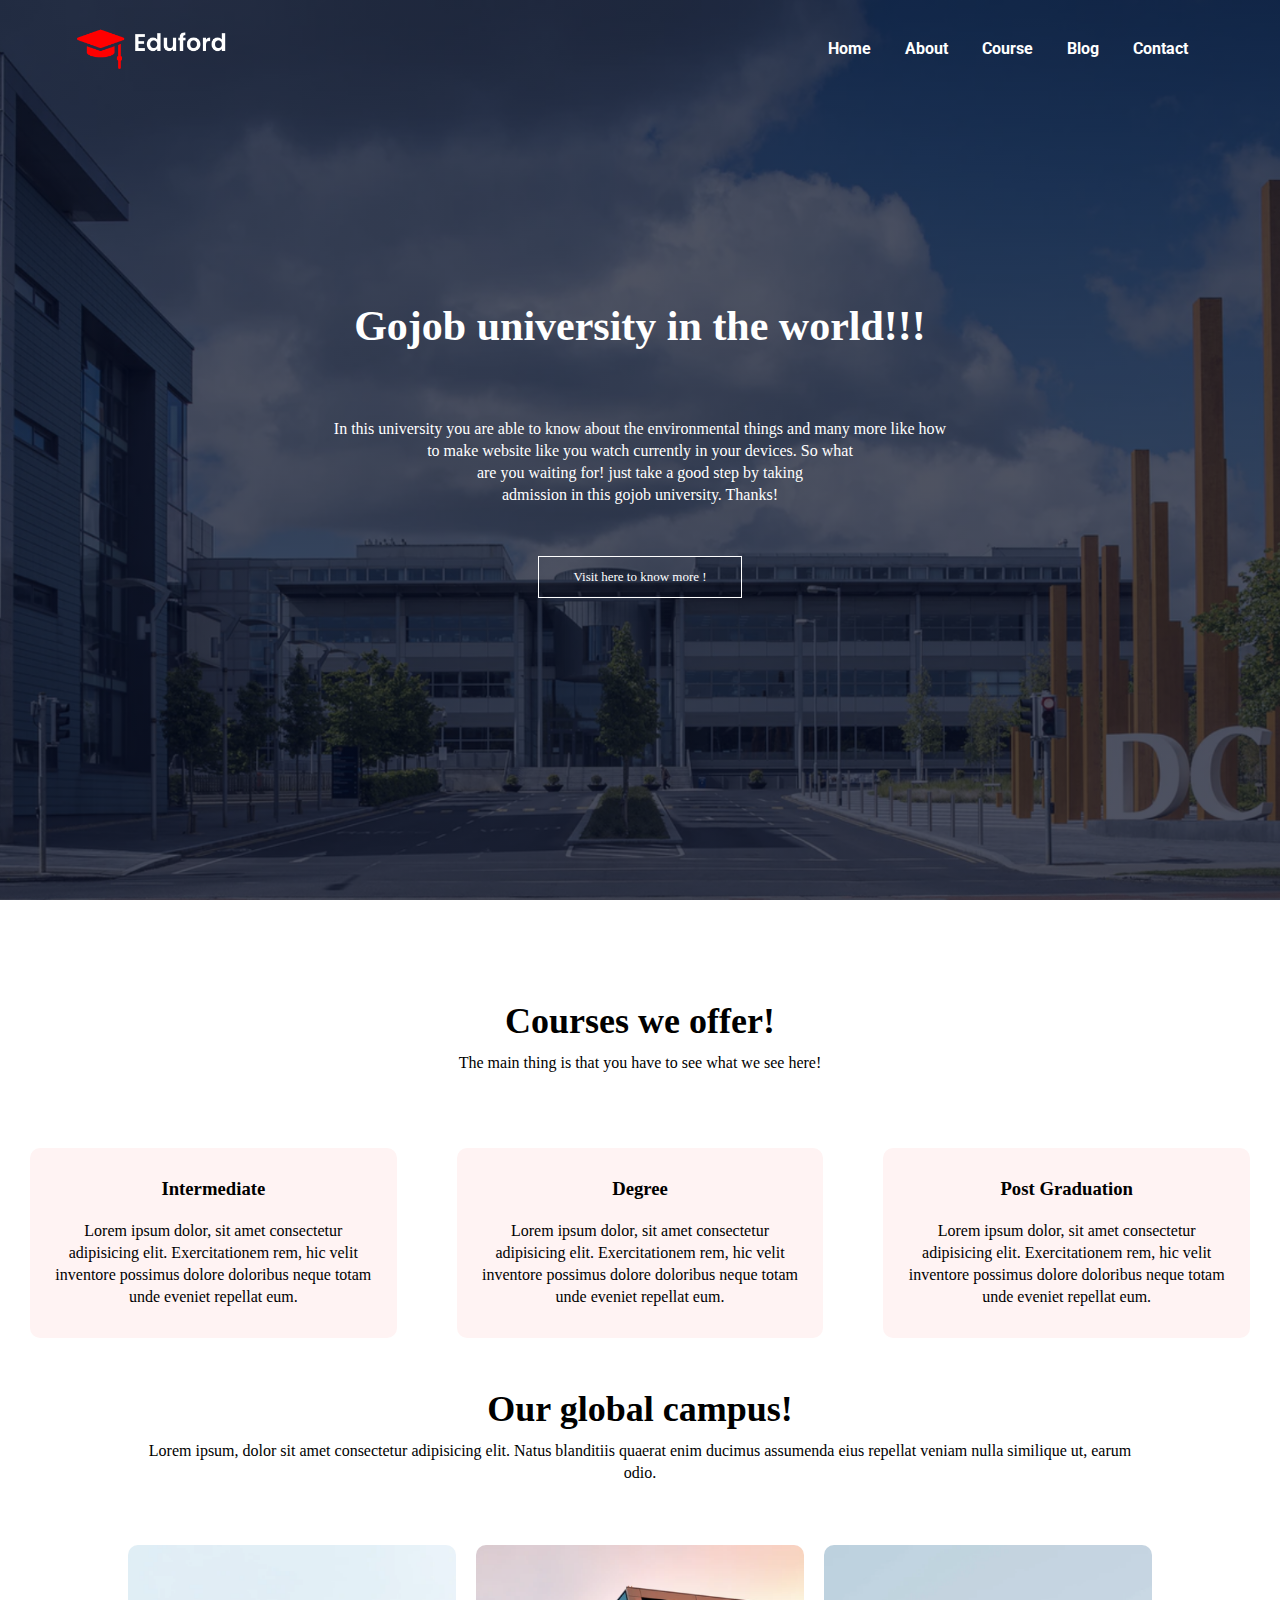
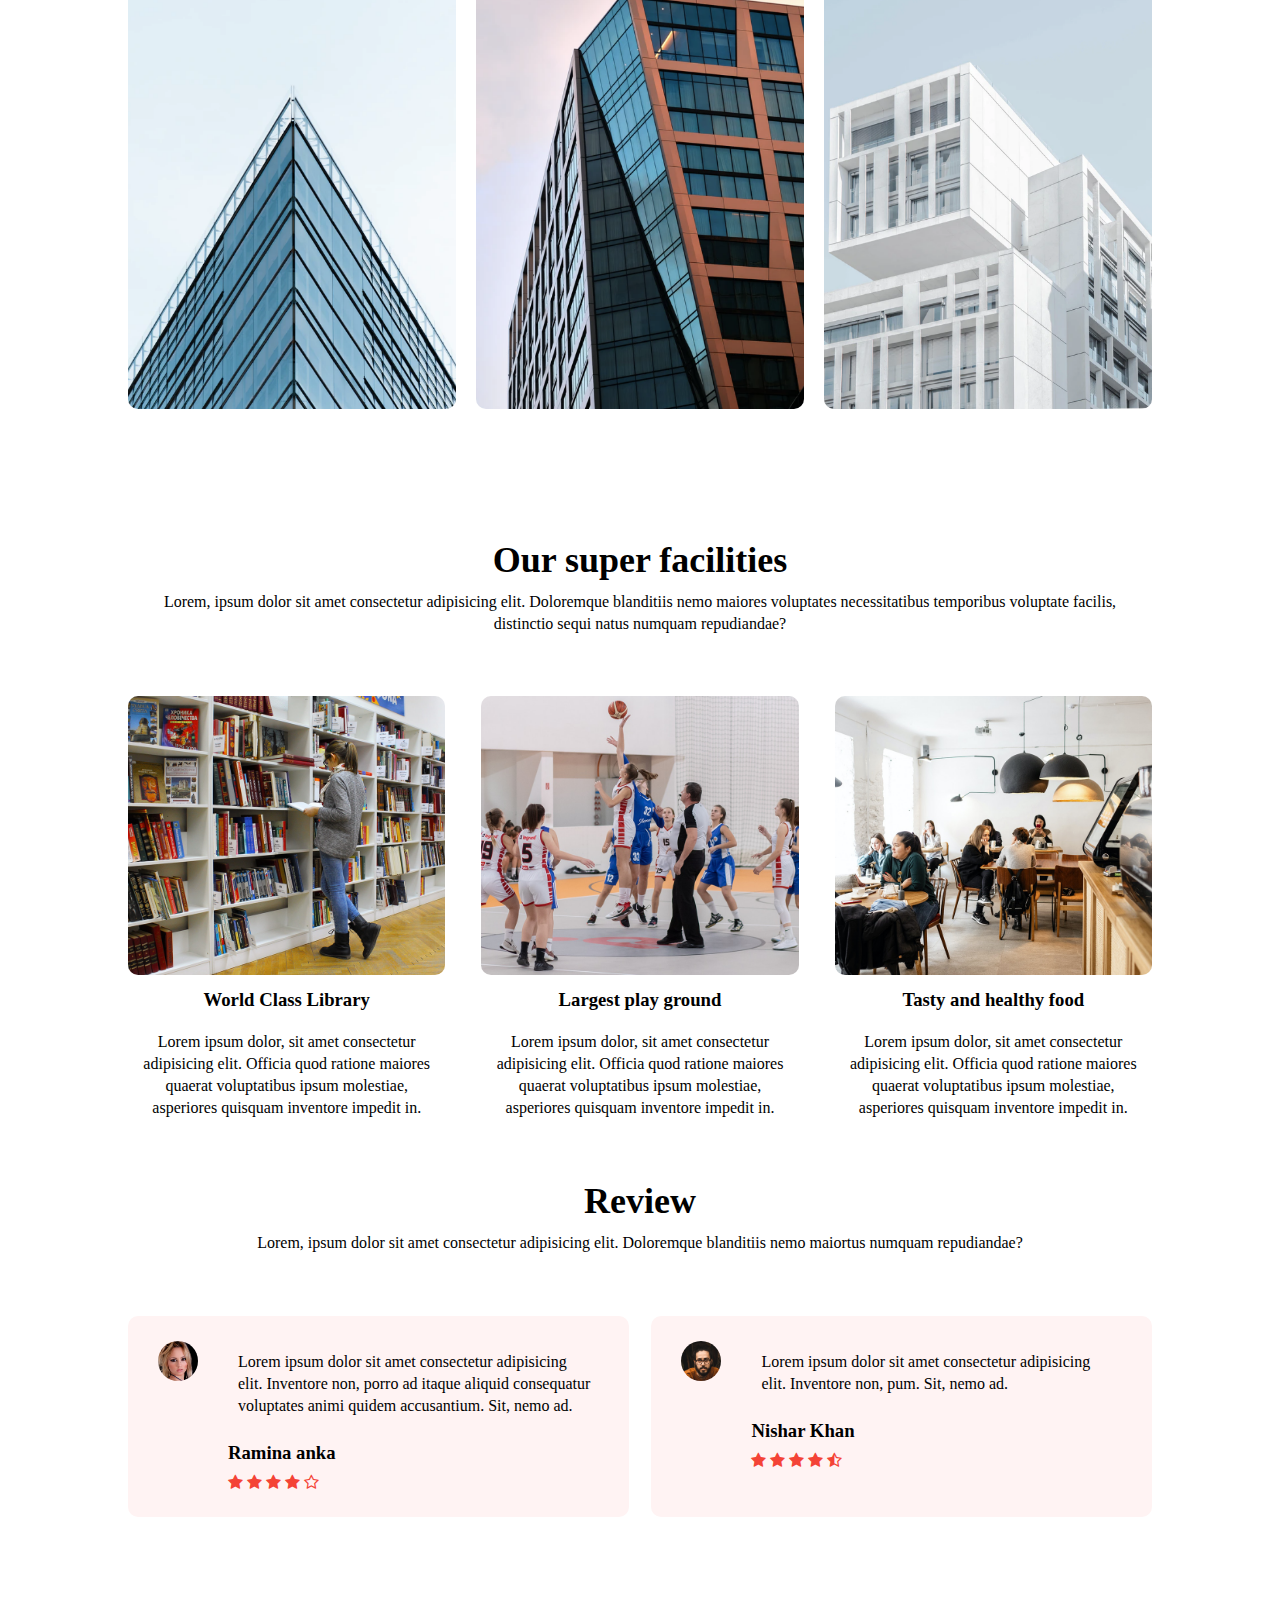
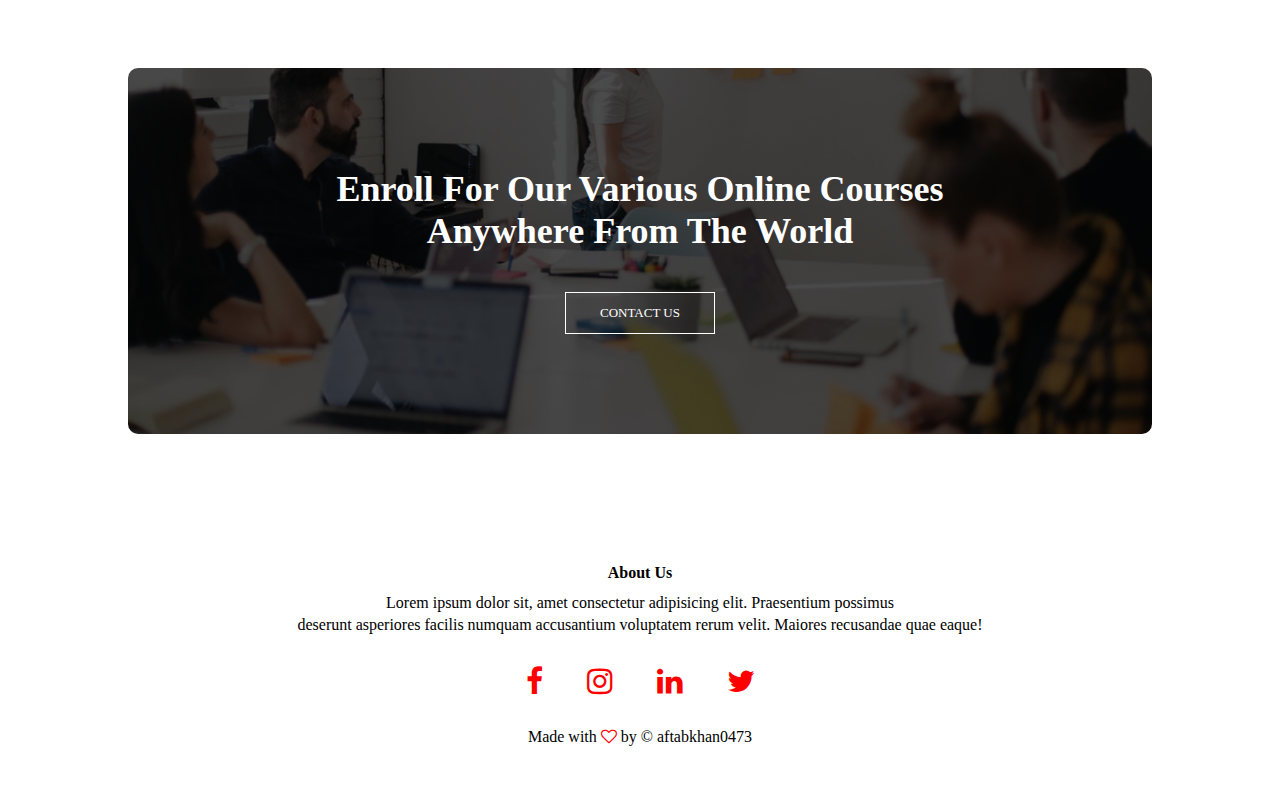
<file: index.html>
<!DOCTYPE html>
<html lang="en">
<head>
    <meta charset="UTF-8">
    <meta http-equiv="X-UA-Compatible" content="IE=edge">
    <meta name="viewport" content="width=device-width, initial-scale=1.0">
    <title>Aftab responsive website!</title>
    <link rel="stylesheet" href="style.css">
    <link rel="preconnect" href="https://fonts.googleapis.com">
    <link rel="preconnect" href="https://fonts.gstatic.com" crossorigin>
    <link href="https://fonts.googleapis.com/css2?family=Roboto:wght@300&display=swap" rel="stylesheet">
    <link rel="stylesheet" href="https://cdnjs.cloudflare.com/ajax/libs/font-awesome/4.7.0/css/font-awesome.min.css">
</head>

<body>
    <section class="header">
        <nav>
            <a href="index.html"><img src="images/logo.png" alt="error!"></a>
            <div class="nav-links" id="navLinks">
                <i class="fa fa-times" onclick="hidemenu()"></i>
                <ul>
                    <li><a href="index.html">Home</a></li>
                    <li><a href="about.html">About</a></li>
                    <li><a href="course.html">Course</a></li>
                    <li><a href="blog.html">Blog</a></li>
                    <li><a href="contact.html">Contact</a></li>
                </ul>
            </div>
            <i class="fa fa-bars" onclick="showmenu()"></i>
        </nav>
        <div class="text-box">
            <h1>Gojob university in the world!!! <br> <br></h1>
            <p>In this university you are able to know about the environmental things and many more like how <br> to
                make website like you watch currently in your devices. So what <br> are you waiting for! just take a
                good step by taking <br> admission in this gojob university. Thanks!</p>
            <a href="#" class="hero-btn">Visit here to know more !</a>
        </div>
    </section>
    <section class="course">
        <h1>Courses we offer!</h1>
        <p>The main thing is that you have to see what we see here!</p>
    </section>
    <div class="row">
        <div class="course-col">
            <h3>Intermediate</h3>
            <p>Lorem ipsum dolor, sit amet consectetur adipisicing elit. Exercitationem rem, hic velit inventore
                possimus dolore doloribus neque totam unde eveniet repellat eum.</p>
        </div>
        <div class="course-col">
            <h3>Degree</h3>
            <p>Lorem ipsum dolor, sit amet consectetur adipisicing elit. Exercitationem rem, hic velit inventore
                possimus dolore doloribus neque totam unde eveniet repellat eum.</p>
        </div>
        <div class="course-col">
            <h3>Post Graduation</h3>
            <p>Lorem ipsum dolor, sit amet consectetur adipisicing elit. Exercitationem rem, hic velit inventore
                possimus dolore doloribus neque totam unde eveniet repellat eum.</p>
        </div>
    </div>
    <section class="campus">
        <h1>Our global campus!</h1>
        <p>Lorem ipsum, dolor sit amet consectetur adipisicing elit. Natus blanditiis quaerat enim ducimus assumenda
            eius repellat veniam nulla similique ut, earum odio.</p>
        <div class="row">
            <div class="campus-col">
                <img src="images/london.png" alt="">
                <div class="layer">
                    <h1>LONDON</h1>
                </div>
            </div>
            <div class="campus-col">
                <img src="images/newyork.png" alt="">
                <div class="layer">
                    <h1>NEW YORK</h1>
                </div>
            </div>
            <div class="campus-col">
                <img src="images/washington.png" alt="">
                <div class="layer">
                    <h1>WASHINGTON</h1>
                </div>
            </div>
        </div>
    </section>
    <section class="facilities">
        <h1>Our super facilities</h1>
        <p>Lorem, ipsum dolor sit amet consectetur adipisicing elit. Doloremque blanditiis nemo maiores voluptates
            necessitatibus temporibus voluptate facilis, distinctio sequi natus numquam repudiandae?</p>
        <div class="row">
            <div class="facilities-col">
                <img src="images/library.png" alt="">
                <h3>World Class Library</h3>
                <p>Lorem ipsum dolor, sit amet consectetur adipisicing elit. Officia quod ratione maiores quaerat
                    voluptatibus ipsum molestiae, asperiores quisquam inventore impedit in.</p>
            </div>
            <div class="facilities-col">
                <img src="images/basketball.png" alt="">
                <h3>Largest play ground</h3>
                <p>Lorem ipsum dolor, sit amet consectetur adipisicing elit. Officia quod ratione maiores quaerat
                    voluptatibus ipsum molestiae, asperiores quisquam inventore impedit in.</p>
            </div>
            <div class="facilities-col">
                <img src="images/cafeteria.png" alt="">
                <h3>Tasty and healthy food</h3>
                <p>Lorem ipsum dolor, sit amet consectetur adipisicing elit. Officia quod ratione maiores quaerat
                    voluptatibus ipsum molestiae, asperiores quisquam inventore impedit in.</p>
            </div>
        </div>
    </section>
    <section class="testinomials">
        <h1>Review</h1>
        <p>Lorem, ipsum dolor sit amet consectetur adipisicing elit. Doloremque blanditiis nemo maiortus numquam
            repudiandae?</p>
        <div class="row">
            <div class="testinomial-col">
                <img src="images/user1.jpg" alt="">
                <div>
                    <p>Lorem ipsum dolor sit amet consectetur adipisicing elit. Inventore non, porro ad itaque aliquid
                        consequatur voluptates animi quidem accusantium. Sit, nemo ad.</p>
                    <h3>Ramina anka</h3>
                    <i class="fa fa-star"></i>
                    <i class="fa fa-star"></i>
                    <i class="fa fa-star"></i>
                    <i class="fa fa-star"></i>
                    <i class="fa fa-star-o"></i>
                </div>
            </div>
            <div class="testinomial-col">
                <img src="images/user2.jpg" alt="">
                <div>
                    <p>Lorem ipsum dolor sit amet consectetur adipisicing elit. Inventore non, pum. Sit, nemo ad.</p>
                    <h3>Nishar Khan</h3>
                    <i class="fa fa-star"></i>
                    <i class="fa fa-star"></i>
                    <i class="fa fa-star"></i>
                    <i class="fa fa-star"></i>
                    <i class="fa fa-star-half-o"></i>
                </div>
            </div>
        </div>
    </section>
    <section class="cta">
        <h1>Enroll For Our Various Online Courses <br> Anywhere From The World</h1>
        <a href="#" class="hero-btn">CONTACT US</a>
    </section>
    <section class="footer">
        <h4>About Us</h4>
        <p>Lorem ipsum dolor sit, amet consectetur adipisicing elit. Praesentium possimus <br> deserunt asperiores facilis numquam accusantium voluptatem rerum velit. Maiores recusandae quae eaque!</p>
        <div class="icons">
            <a href="https://www.facebook.com/mdaftab.ali.54584/" target="_blank"><i class="fa fa-facebook"></i></a>
            <a href="https://www.instagram.com/aftabkhan0473/" target="_blank"><i class="fa fa-instagram"></i></a>
            <a href="https://www.linkedin.com/in/aftab-khan-631816205/" target="_blank"><i class="fa fa-linkedin"></i></a>
            <a href="https://twitter.com/Aftabkhan0473" target="_blank"><i class="fa fa-twitter"></i></a>
        </div>
        <p style="text-align: center;">Made with <i class="fa fa-heart-o"></i> by &copy; aftabkhan0473</p>
    </section>
    <script src="anything.js"></script> 
</body>
</html>
</file>
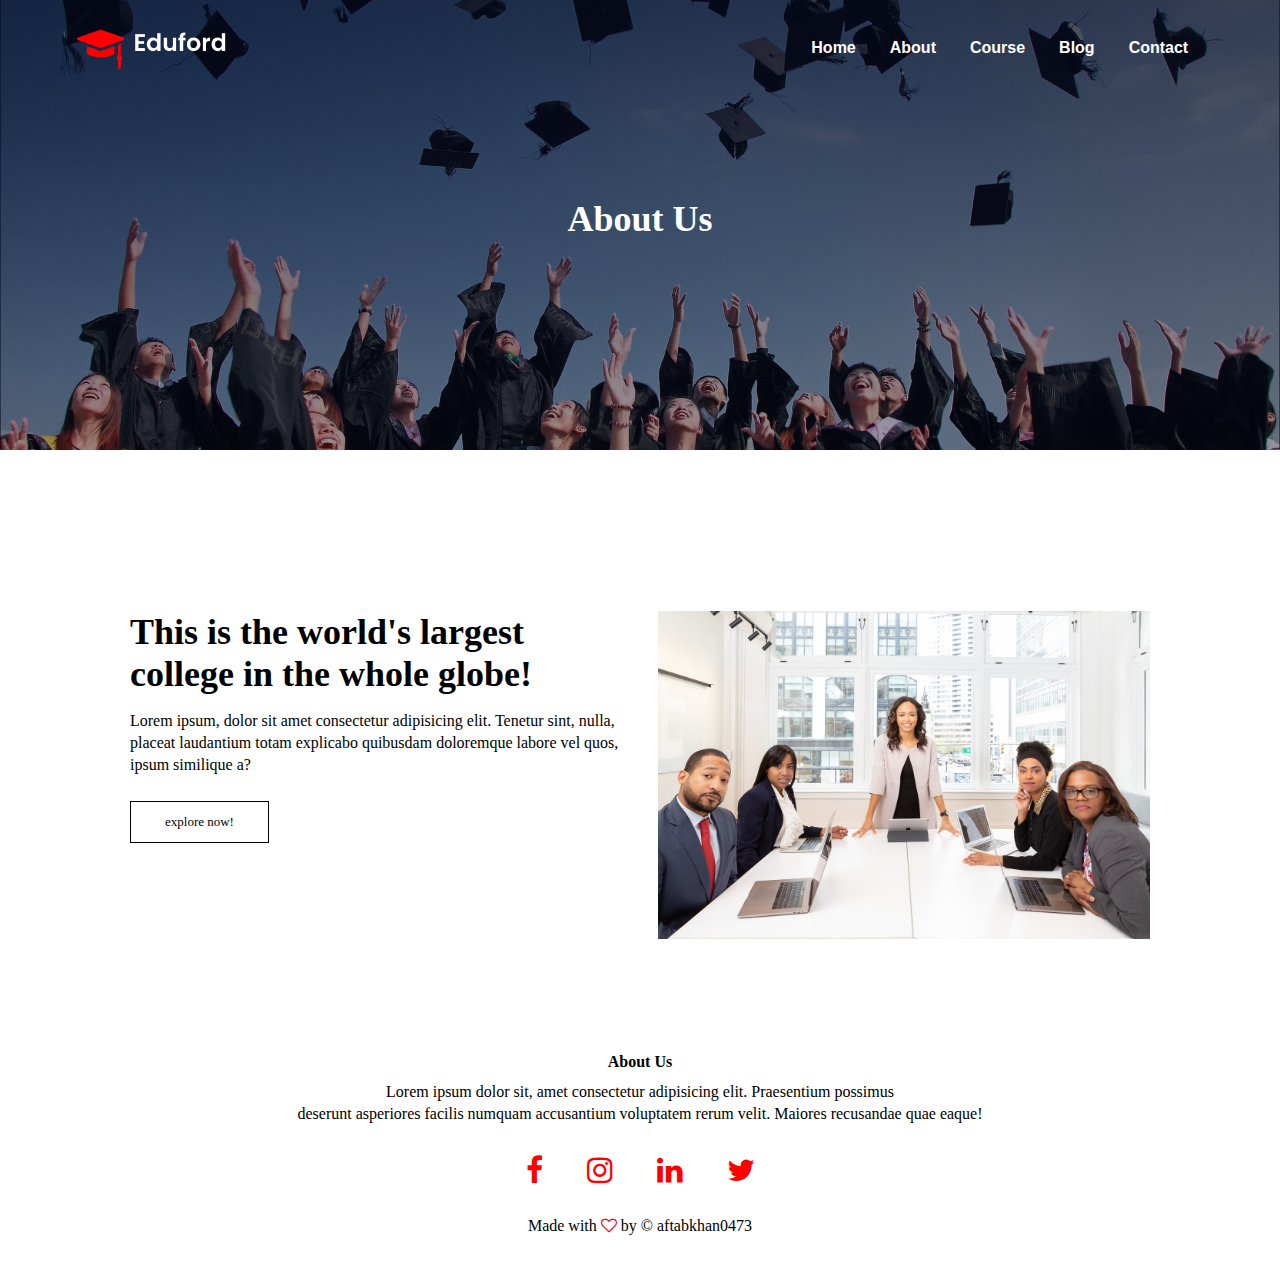
<file: about.html>
<!DOCTYPE html>
<html lang="en">
<head>
    <meta charset="UTF-8">
    <meta http-equiv="X-UA-Compatible" content="IE=edge">
    <meta name="viewport" content="width=device-width, initial-scale=1.0">
    <title>About</title>
    <link rel="stylesheet" href="style.css">
    <link rel="stylesheet" href="https://cdnjs.cloudflare.com/ajax/libs/font-awesome/4.7.0/css/font-awesome.min.css">
</head>
<body>
    <section class="sub-header">
        <nav>
            <a href="index.html"><img src="images/logo.png" alt="error!"></a>
            <div class="nav-links" id="navLinks">
                <i class="fa fa-times" onclick="hidemenu()"></i>
                <ul>
                    <li><a href="index.html">Home</a></li>
                    <li><a href="about.html">About</a></li>
                    <li><a href="course.html">Course</a></li>
                    <li><a href="blog.html">Blog</a></li>
                    <li><a href="contact.html">Contact</a></li>
                </ul>
            </div>
            <i class="fa fa-bars" onclick="showmenu()"></i>
        </nav>
        <h1>About Us</h1>
    </section> 
</section>
<section class="about-us">
    <div class="row">
        <div class="about-col">
            <h1>This is the world's largest college in the whole globe!</h1>
            <p>Lorem ipsum, dolor sit amet consectetur adipisicing elit. Tenetur sint, nulla, placeat laudantium totam explicabo quibusdam doloremque labore vel quos, ipsum similique a?</p>
            <a href="#" class="btn">explore now!</a>
        </div>
        <div class="about-col">
            <img src="images/about.jpg" alt="">
        </div>
    </div>
</section>
    <section class="footer">
        <h4>About Us</h4>
        <p>Lorem ipsum dolor sit, amet consectetur adipisicing elit. Praesentium possimus <br> deserunt asperiores facilis numquam accusantium voluptatem rerum velit. Maiores recusandae quae eaque!</p>
        <div class="icons">
            <a href="https://www.facebook.com/mdaftab.ali.54584/" target="_blank"><i class="fa fa-facebook"></i></a>
            <a href="https://www.instagram.com/aftabkhan0473/" target="_blank"><i class="fa fa-instagram"></i></a>
            <a href="https://www.linkedin.com/in/aftab-khan-631816205/" target="_blank"><i class="fa fa-linkedin"></i></a>
            <a href="https://twitter.com/Aftabkhan0473" target="_blank"><i class="fa fa-twitter"></i></a>
        </div>
        <p style="text-align: center;">Made with <i class="fa fa-heart-o"></i> by &copy; aftabkhan0473</p>
    </section>
    <section>
    <script src="anything.js"></script>
</body>
</html>
</file>
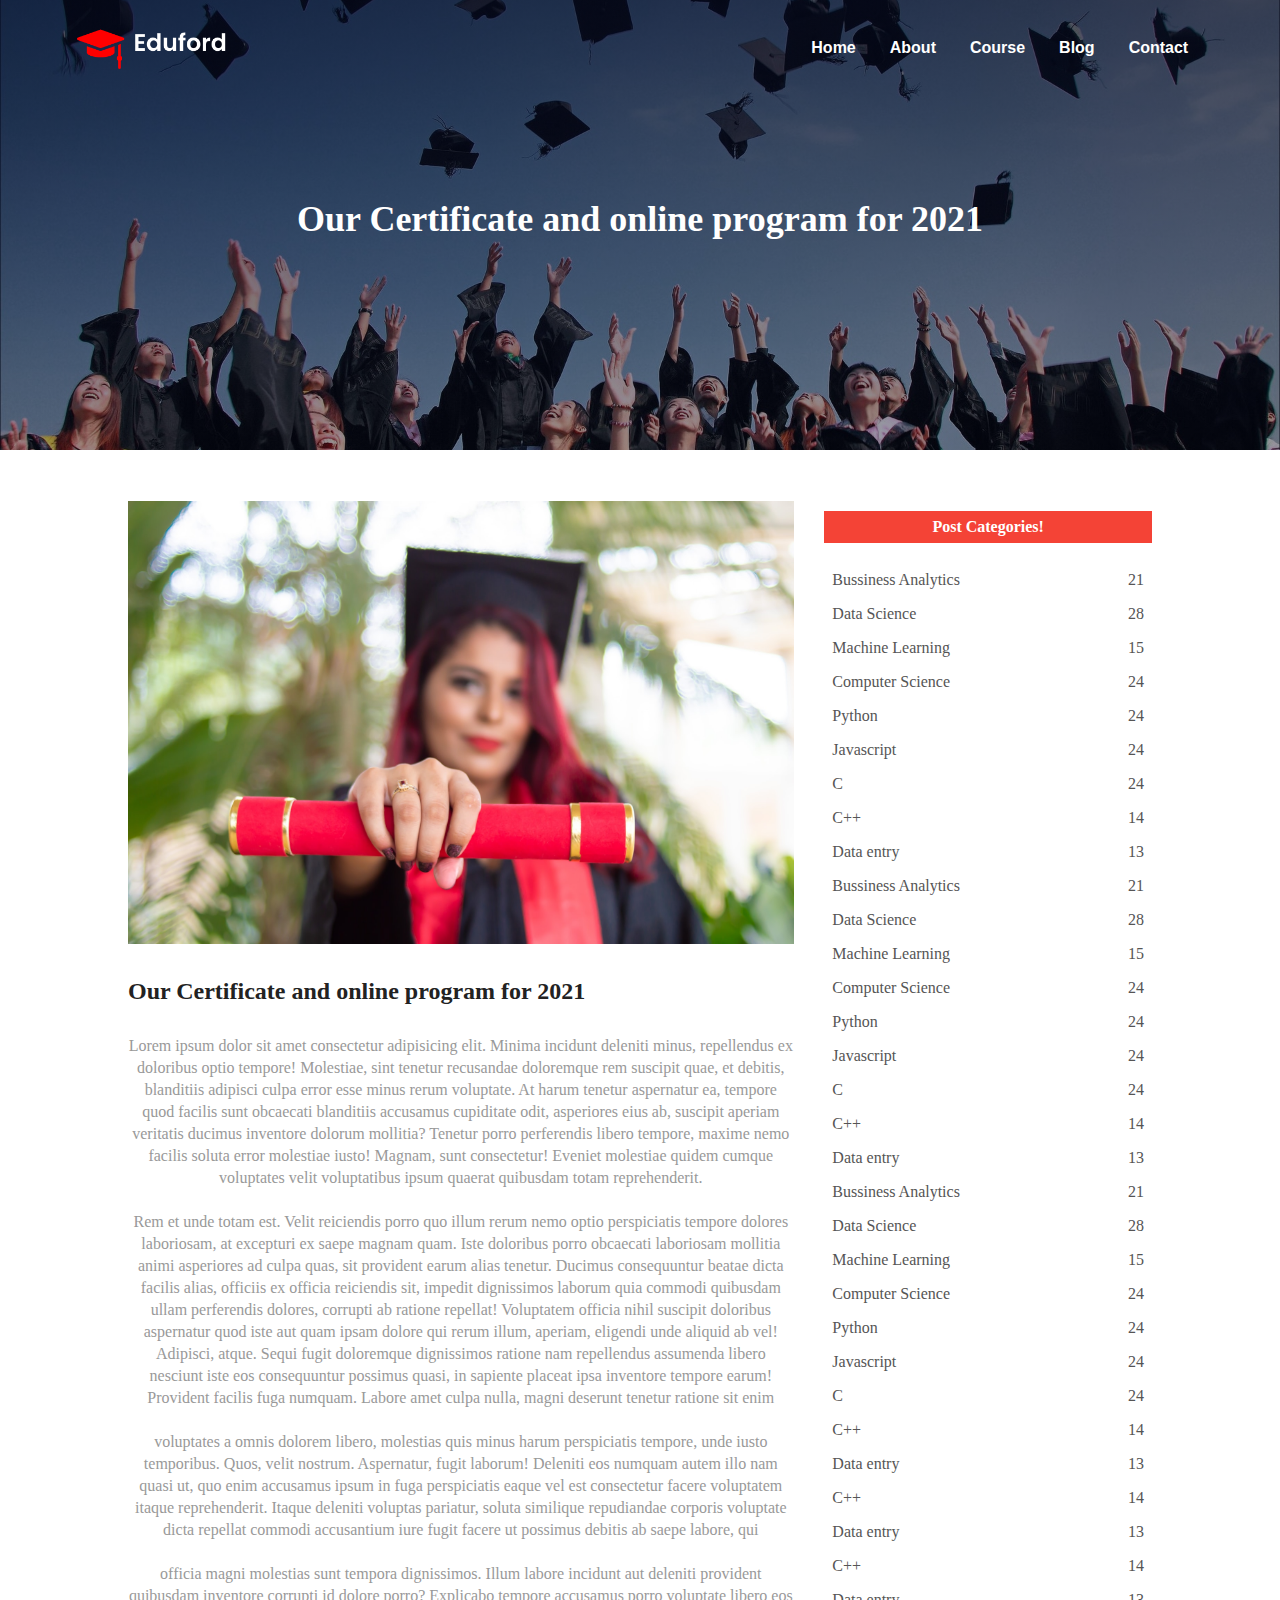
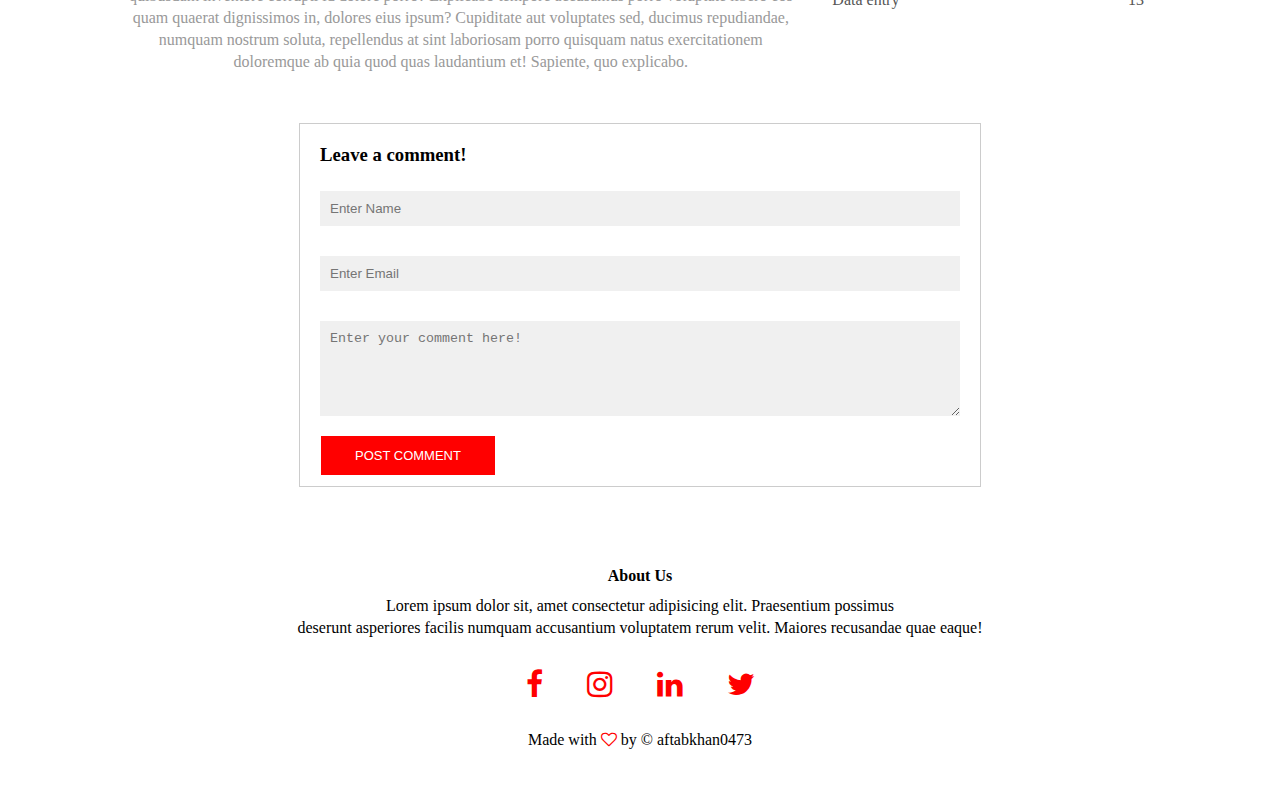
<file: blog.html>
<!DOCTYPE html>
<html lang="en">
<head>
    <meta charset="UTF-8">
    <meta http-equiv="X-UA-Compatible" content="IE=edge">
    <meta name="viewport" content="width=device-width, initial-scale=1.0">
    <title>About</title>
    <link rel="stylesheet" href="style.css">
    <link rel="stylesheet" href="https://cdnjs.cloudflare.com/ajax/libs/font-awesome/4.7.0/css/font-awesome.min.css">
</head>
<body>
    <section class="sub-header">
        <nav>
            <a href="index.html"><img src="images/logo.png" alt="error!"></a>
            <div class="nav-links" id="navLinks">
                <i class="fa fa-times" onclick="hidemenu()"></i>
                <ul>
                    <li><a href="index.html">Home</a></li>
                    <li><a href="about.html">About</a></li>
                    <li><a href="course.html">Course</a></li>
                    <li><a href="blog.html">Blog</a></li>
                    <li><a href="contact.html">Contact</a></li>
                </ul>
            </div>
            <i class="fa fa-bars" onclick="showmenu()"></i>
        </nav>
        <h1>Our Certificate and online program for 2021</h1>
    </section> 
    <!-- blog page content -->
    <section class="blog">
        <div class="row">
            <div class="blog-left">
                <img src="images/certificate.jpg" alt="">
                <h2>Our Certificate and online program for 2021</h2>
                <p>Lorem ipsum dolor sit amet consectetur adipisicing elit. Minima incidunt deleniti minus, repellendus ex doloribus optio tempore! Molestiae, sint tenetur recusandae doloremque rem suscipit quae, et debitis, blanditiis adipisci culpa error esse minus rerum voluptate. At harum tenetur aspernatur ea, tempore quod facilis sunt obcaecati blanditiis accusamus cupiditate odit, asperiores eius ab, suscipit aperiam veritatis ducimus inventore dolorum mollitia? Tenetur porro perferendis libero tempore, maxime nemo facilis soluta error molestiae iusto! Magnam, sunt consectetur! Eveniet molestiae quidem cumque voluptates velit voluptatibus ipsum quaerat quibusdam totam reprehenderit. <br><br> Rem et unde totam est. Velit reiciendis porro quo illum rerum nemo optio perspiciatis tempore dolores laboriosam, at excepturi ex saepe magnam quam. Iste doloribus porro obcaecati laboriosam mollitia animi asperiores ad culpa quas, sit provident earum alias tenetur. Ducimus consequuntur beatae dicta facilis alias, officiis ex officia reiciendis sit, impedit dignissimos laborum quia commodi quibusdam ullam perferendis dolores, corrupti ab ratione repellat! Voluptatem officia nihil suscipit doloribus aspernatur quod iste aut quam ipsam dolore qui rerum illum, aperiam, eligendi unde aliquid ab vel! Adipisci, atque. Sequi fugit doloremque dignissimos ratione nam repellendus assumenda libero nesciunt iste eos consequuntur possimus quasi, in sapiente placeat ipsa inventore tempore earum! Provident facilis fuga numquam. Labore amet culpa nulla, magni deserunt tenetur ratione sit enim <br><br> voluptates a omnis dolorem libero, molestias quis minus harum perspiciatis tempore, unde iusto temporibus. Quos, velit nostrum. Aspernatur, fugit laborum! Deleniti eos numquam autem illo nam quasi ut, quo enim accusamus ipsum in fuga perspiciatis eaque vel est consectetur facere voluptatem itaque reprehenderit. Itaque deleniti voluptas pariatur, soluta similique repudiandae corporis voluptate dicta repellat commodi accusantium iure fugit facere ut possimus debitis ab saepe labore, qui <br><br> officia magni molestias sunt tempora dignissimos. Illum labore incidunt aut deleniti provident quibusdam inventore corrupti id dolore porro? Explicabo tempore accusamus porro voluptate libero eos quam quaerat dignissimos in, dolores eius ipsum? Cupiditate aut voluptates sed, ducimus repudiandae, numquam nostrum soluta, repellendus at sint laboriosam porro quisquam natus exercitationem doloremque ab quia quod quas laudantium et! Sapiente, quo explicabo.</p>
            </div>
            <div class="blog-right">
                <h3>Post Categories!</h3>
                <div>
                    <span>Bussiness Analytics</span>
                    <span>21</span>
                </div>
                <div>
                    <span>Data Science</span>
                    <span>28</span>
                </div>
                <div>
                    <span>Machine Learning</span>
                    <span>15</span>
                </div>
                <div>
                    <span>Computer Science</span>
                    <span>24</span>
                </div>
                <div>
                    <span>Python</span>
                    <span>24</span>
                </div>
                <div>
                    <span>Javascript</span>
                    <span>24</span>
                </div>
                <div>
                    <span>C</span>
                    <span>24</span>
                </div>
                <div>
                    <span>C++</span>
                    <span>14</span>
                </div>
                <div>
                    <span>Data entry</span>
                    <span>13</span>
                </div>
                <div>
                    <span>Bussiness Analytics</span>
                    <span>21</span>
                </div>
                <div>
                    <span>Data Science</span>
                    <span>28</span>
                </div>
                <div>
                    <span>Machine Learning</span>
                    <span>15</span>
                </div>
                <div>
                    <span>Computer Science</span>
                    <span>24</span>
                </div>
                <div>
                    <span>Python</span>
                    <span>24</span>
                </div>
                <div>
                    <span>Javascript</span>
                    <span>24</span>
                </div>
                <div>
                    <span>C</span>
                    <span>24</span>
                </div>
                <div>
                    <span>C++</span>
                    <span>14</span>
                </div>
                <div>
                    <span>Data entry</span>
                    <span>13</span>
                </div>
                <div>
                    <span>Bussiness Analytics</span>
                    <span>21</span>
                </div>
                <div>
                    <span>Data Science</span>
                    <span>28</span>
                </div>
                <div>
                    <span>Machine Learning</span>
                    <span>15</span>
                </div>
                <div>
                    <span>Computer Science</span>
                    <span>24</span>
                </div>
                <div>
                    <span>Python</span>
                    <span>24</span>
                </div>
                <div>
                    <span>Javascript</span>
                    <span>24</span>
                </div>
                <div>
                    <span>C</span>
                    <span>24</span>
                </div>
                <div>
                    <span>C++</span>
                    <span>14</span>
                </div>
                <div>
                    <span>Data entry</span>
                    <span>13</span>
                </div>
                <div>
                    <span>C++</span>
                    <span>14</span>
                </div>
                <div>
                    <span>Data entry</span>
                    <span>13</span>
                </div>
                <div>
                    <span>C++</span>
                    <span>14</span>
                </div>
                <div>
                    <span>Data entry</span>
                    <span>13</span>
                </div>
            </div>
        </div>
    </section>
    <div class="comment-box">
        <h3>Leave a comment!</h3>
        <form action="#" class="comment-form">
            <input type="text" placeholder="Enter Name">
            <input type="text" placeholder="Enter Email">
            <textarea rows="5" placeholder="Enter your comment here!"></textarea>
            <button type="submit" class="hero-btn red-btn">POST COMMENT</button>
        </form>
    </div>
    <section class="footer">
        <h4>About Us</h4>
        <p>Lorem ipsum dolor sit, amet consectetur adipisicing elit. Praesentium possimus <br> deserunt asperiores facilis numquam accusantium voluptatem rerum velit. Maiores recusandae quae eaque!</p>
        <div class="icons">
            <a href="https://www.facebook.com/mdaftab.ali.54584/" target="_blank"><i class="fa fa-facebook"></i></a>
            <a href="https://www.instagram.com/aftabkhan0473/" target="_blank"><i class="fa fa-instagram"></i></a>
            <a href="https://www.linkedin.com/in/aftab-khan-631816205/" target="_blank"><i class="fa fa-linkedin"></i></a>
            <a href="https://twitter.com/Aftabkhan0473" target="_blank"><i class="fa fa-twitter"></i></a>
        </div>
        <p style="text-align: center;">Made with <i class="fa fa-heart-o"></i> by &copy; aftabkhan0473</p>
    </section>
    <section>
    <script src="anything.js"></script>
</body>
</html>
</file>
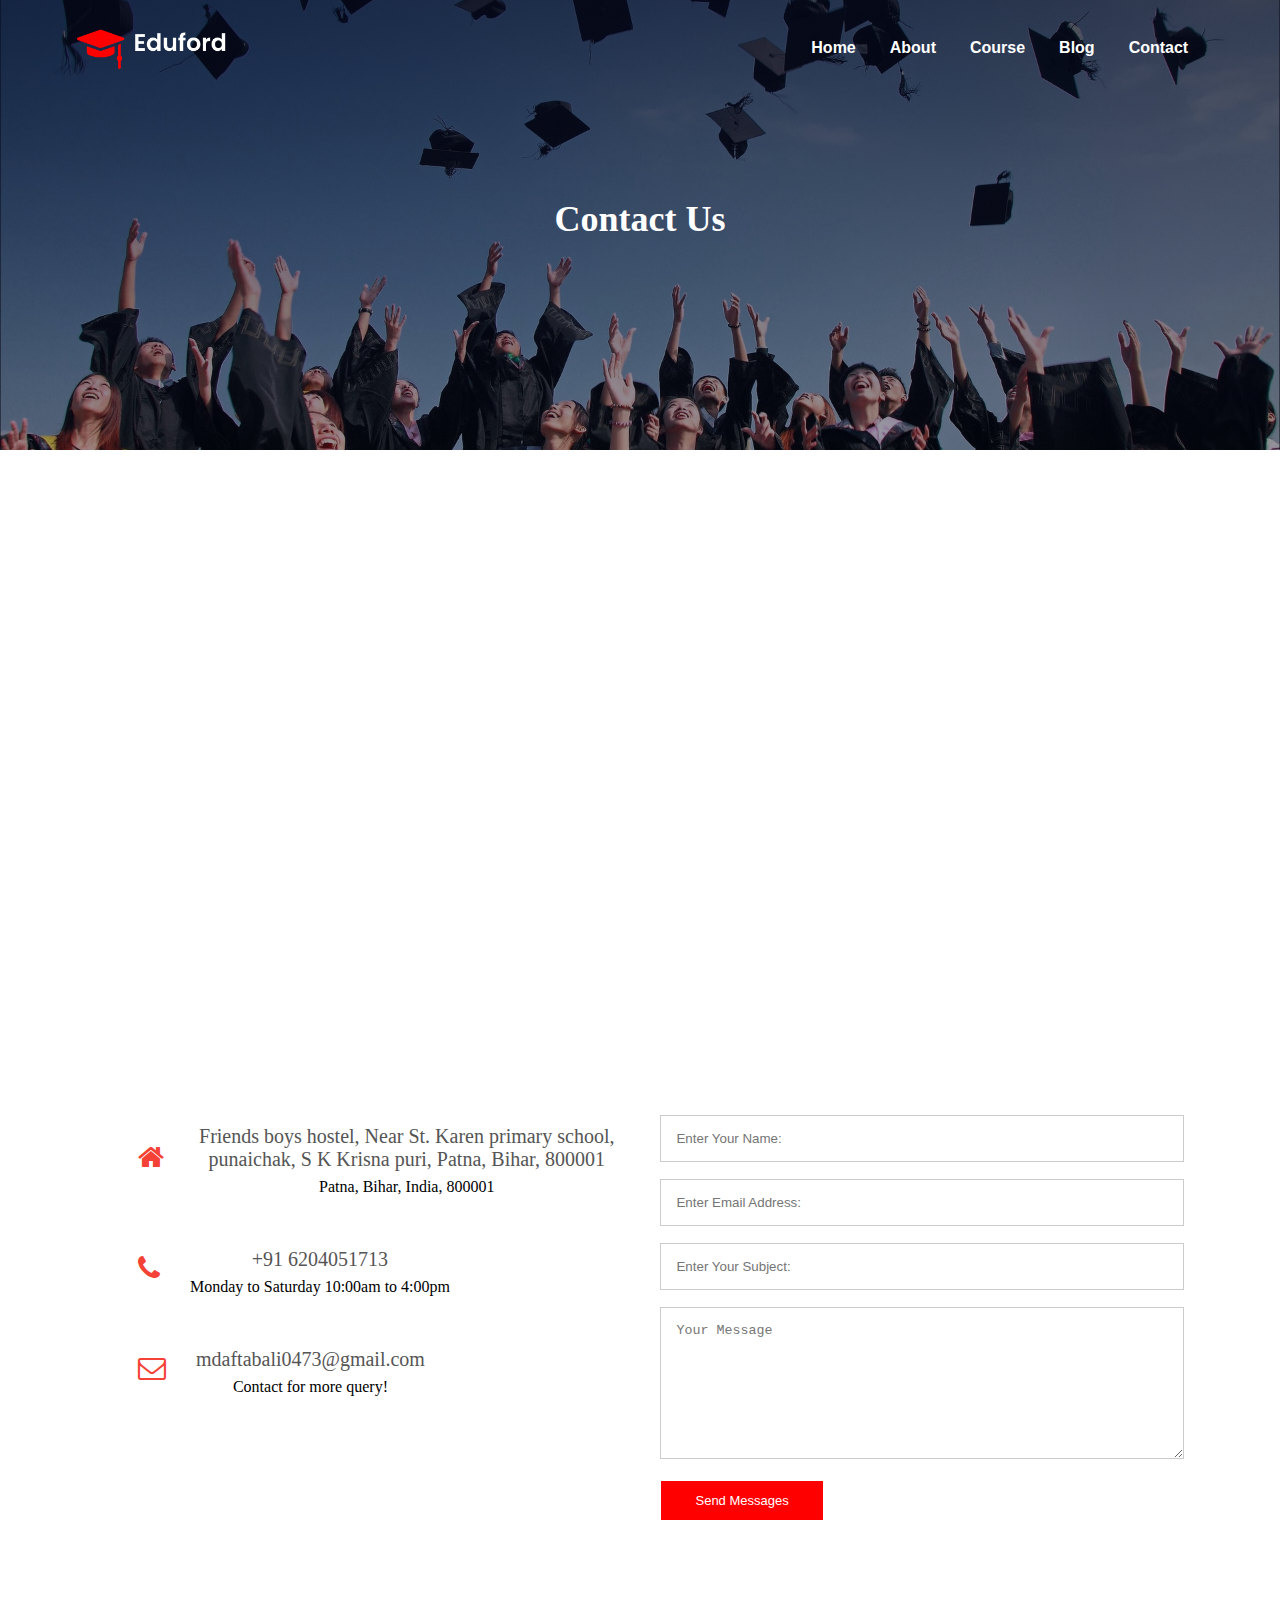
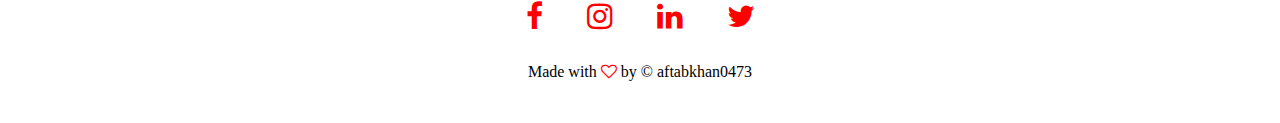
<file: contact.html>
<!DOCTYPE html>
<html lang="en">
<head>
    <meta charset="UTF-8">
    <meta http-equiv="X-UA-Compatible" content="IE=edge">
    <meta name="viewport" content="width=device-width, initial-scale=1.0">
    <title>About</title>
    <link rel="stylesheet" href="style.css">
    <link rel="stylesheet" href="https://cdnjs.cloudflare.com/ajax/libs/font-awesome/4.7.0/css/font-awesome.min.css">
</head>
<body>
    <section class="sub-header">
        <nav>
            <a href="index.html"><img src="images/logo.png" alt="error!"></a>
            <div class="nav-links" id="navLinks">
                <i class="fa fa-times" onclick="hidemenu()"></i>
                <ul>
                    <li><a href="index.html">Home</a></li>
                    <li><a href="about.html">About</a></li>
                    <li><a href="course.html">Course</a></li>
                    <li><a href="blog.html">Blog</a></li>
                    <li><a href="contact.html">Contact</a></li>
                </ul>
            </div>
            <i class="fa fa-bars" onclick="showmenu()"></i>
        </nav>
        <h1>Contact Us</h1>
    </section> 
    <section class="location">
        <iframe src="https://www.google.com/maps/embed?pb=!1m14!1m8!1m3!1d3025.2833283647947!2d85.11038611261812!3d25.615266601260196!3m2!1i1024!2i768!4f13.1!3m3!1m2!1s0x39ed583cbfffffff%3A0x6c8a6d728afa0465!2sSt.%20Karen&#39;s%20Primary%20School!5e0!3m2!1sen!2sin!4v1637758566634!5m2!1sen!2sin" width="600" height="450" style="border:0;" allowfullscreen="" loading="lazy"></iframe>
    </section>
    <section class="contact-us">
        <div class="row">
            <div class="contact-col">
                <div>
                    <i class="fa fa-home"></i>
                    <span>
                        <h3>Friends boys hostel, Near St. Karen primary school, punaichak, S K Krisna puri, Patna, Bihar, 800001</h3>
                        <p>Patna, Bihar, India, 800001</p>
                    </span>
                </div>
                <div>
                <i class="fa fa-phone"></i>
                <span>
                    <h3>+91 6204051713</h3>
                    <p>Monday to Saturday 10:00am to 4:00pm</p>
                </span>
                </div>
                <div>
                    <i class="fa fa-envelope-o"></i>
                    <span>
                        <h3>mdaftabali0473@gmail.com</h3>
                        <p>Contact for more query!</p>
                    </span>
                </div>
            </div>
            <div class="contact-col">
                <form action="form-handler.php" method="post">
                    <input type="text" name="name" placeholder="Enter Your Name: " required>
                    <input type="email" name="email" placeholder="Enter Email Address: " required>
                    <input type="text" name="subject" placeholder="Enter Your Subject: " required>
                    <textarea rows="8" name="message" placeholder="Your Message" required></textarea>
                    <button type="submit" class="hero-btn red-btn">Send Messages</button>
                </form>
            </div>
        </div>
    </section>
    <section class="footer">
        <div class="icons">
            <a href="https://www.facebook.com/mdaftab.ali.54584/" target="_blank"><i class="fa fa-facebook"></i></a>
            <a href="https://www.instagram.com/aftabkhan0473/" target="_blank"><i class="fa fa-instagram"></i></a>
            <a href="https://www.linkedin.com/in/aftab-khan-631816205/" target="_blank"><i class="fa fa-linkedin"></i></a>
            <a href="https://twitter.com/Aftabkhan0473" target="_blank"><i class="fa fa-twitter"></i></a>
        </div>
        <p style="text-align: center;">Made with <i class="fa fa-heart-o"></i> by &copy; aftabkhan0473</p>
    </section>
    <section>
    <script src="anything.js"></script>
</body>
</html>
</file>
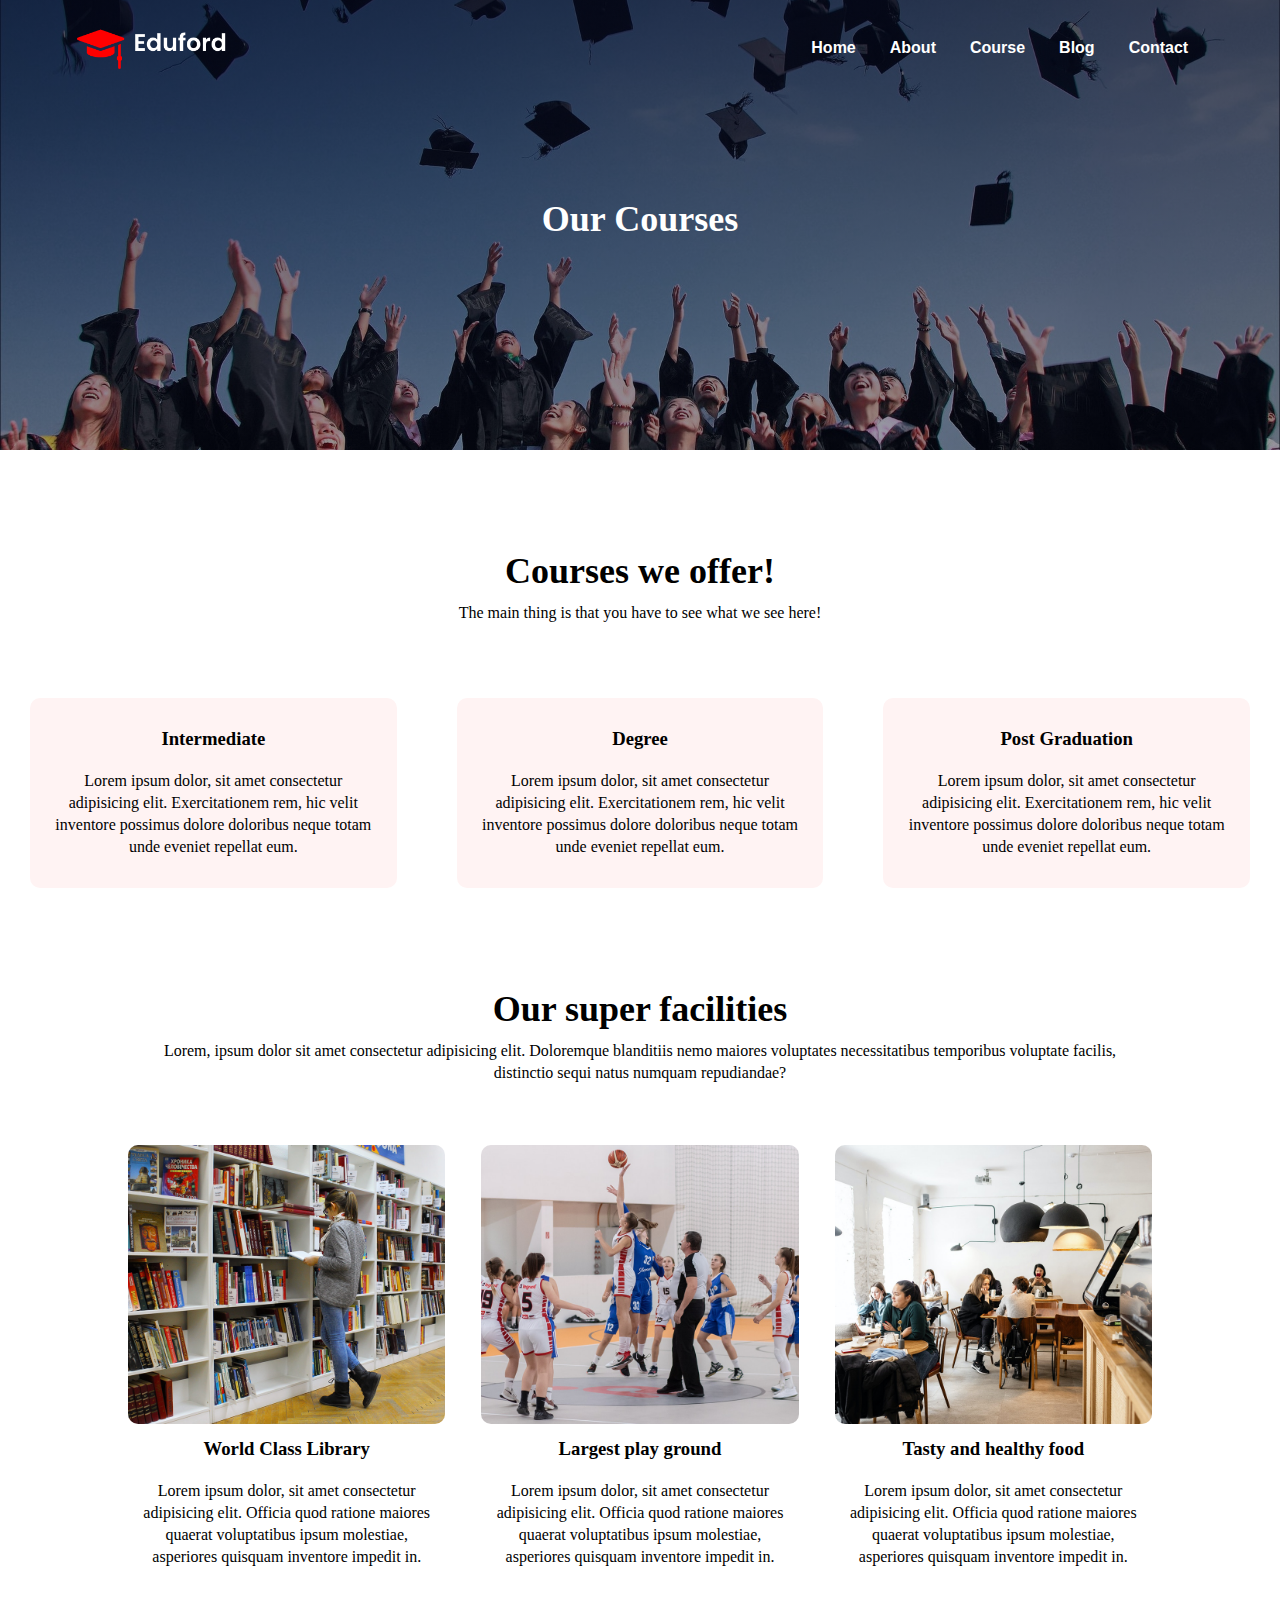
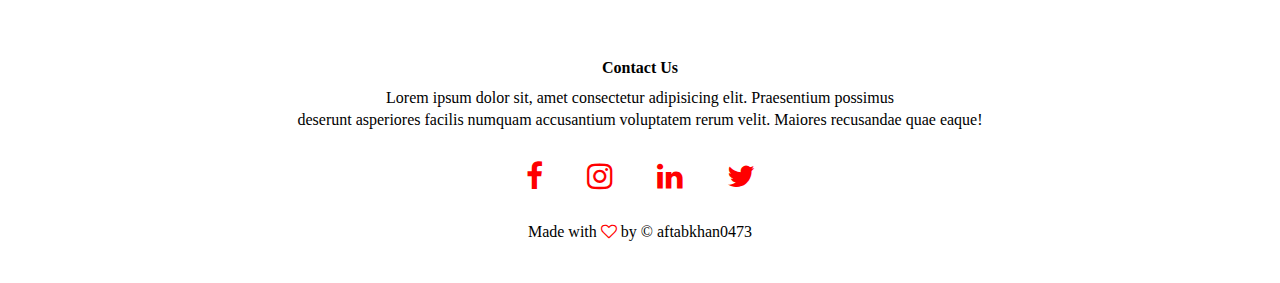
<file: course.html>
<!DOCTYPE html>
<html lang="en">
<head>
    <meta charset="UTF-8">
    <meta http-equiv="X-UA-Compatible" content="IE=edge">
    <meta name="viewport" content="width=device-width, initial-scale=1.0">
    <title>About</title>
    <link rel="stylesheet" href="style.css">
    <link rel="stylesheet" href="https://cdnjs.cloudflare.com/ajax/libs/font-awesome/4.7.0/css/font-awesome.min.css">
</head>
<body>
    <section class="sub-header">
        <nav>
            <a href="index.html"><img src="images/logo.png" alt="error!"></a>
            <div class="nav-links" id="navLinks">
                <i class="fa fa-times" onclick="hidemenu()"></i>
                <ul>
                    <li><a href="index.html">Home</a></li>
                    <li><a href="about.html">About</a></li>
                    <li><a href="course.html">Course</a></li>
                    <li><a href="blog.html">Blog</a></li>
                    <li><a href="contact.html">Contact</a></li>
                </ul>
            </div>
            <i class="fa fa-bars" onclick="showmenu()"></i>
        </nav>
        <h1>Our Courses</h1>
    </section> 
    <section class="course">
        <h1>Courses we offer!</h1>
        <p>The main thing is that you have to see what we see here!</p>
    </section>
    <div class="row">
        <div class="course-col">
            <h3>Intermediate</h3>
            <p>Lorem ipsum dolor, sit amet consectetur adipisicing elit. Exercitationem rem, hic velit inventore
                possimus dolore doloribus neque totam unde eveniet repellat eum.</p>
        </div>
        <div class="course-col">
            <h3>Degree</h3>
            <p>Lorem ipsum dolor, sit amet consectetur adipisicing elit. Exercitationem rem, hic velit inventore
                possimus dolore doloribus neque totam unde eveniet repellat eum.</p>
        </div>
        <div class="course-col">
            <h3>Post Graduation</h3>
            <p>Lorem ipsum dolor, sit amet consectetur adipisicing elit. Exercitationem rem, hic velit inventore
                possimus dolore doloribus neque totam unde eveniet repellat eum.</p>
        </div>
    </div>
</section>
<section class="facilities">
    <h1>Our super facilities</h1>
    <p>Lorem, ipsum dolor sit amet consectetur adipisicing elit. Doloremque blanditiis nemo maiores voluptates
        necessitatibus temporibus voluptate facilis, distinctio sequi natus numquam repudiandae?</p>
    <div class="row">
        <div class="facilities-col">
            <img src="images/library.png" alt="">
            <h3>World Class Library</h3>
            <p>Lorem ipsum dolor, sit amet consectetur adipisicing elit. Officia quod ratione maiores quaerat
                voluptatibus ipsum molestiae, asperiores quisquam inventore impedit in.</p>
        </div>
        <div class="facilities-col">
            <img src="images/basketball.png" alt="">
            <h3>Largest play ground</h3>
            <p>Lorem ipsum dolor, sit amet consectetur adipisicing elit. Officia quod ratione maiores quaerat
                voluptatibus ipsum molestiae, asperiores quisquam inventore impedit in.</p>
        </div>
        <div class="facilities-col">
            <img src="images/cafeteria.png" alt="">
            <h3>Tasty and healthy food</h3>
            <p>Lorem ipsum dolor, sit amet consectetur adipisicing elit. Officia quod ratione maiores quaerat
                voluptatibus ipsum molestiae, asperiores quisquam inventore impedit in.</p>
        </div>
    </div>
</section>
    <section class="footer">
        <h4>Contact Us</h4>
        <p>Lorem ipsum dolor sit, amet consectetur adipisicing elit. Praesentium possimus <br> deserunt asperiores facilis numquam accusantium voluptatem rerum velit. Maiores recusandae quae eaque!</p>
        <div class="icons">
            <a href="https://www.facebook.com/mdaftab.ali.54584/" target="_blank"><i class="fa fa-facebook"></i></a>
            <a href="https://www.instagram.com/aftabkhan0473/" target="_blank"><i class="fa fa-instagram"></i></a>
            <a href="https://www.linkedin.com/in/aftab-khan-631816205/" target="_blank"><i class="fa fa-linkedin"></i></a>
            <a href="https://twitter.com/Aftabkhan0473" target="_blank"><i class="fa fa-twitter"></i></a>
        </div>
        <p style="text-align: center;">Made with <i class="fa fa-heart-o"></i> by &copy; aftabkhan0473</p>
    </section>
    <script src="anything.js"></script>
</body>
</html>
</file>
<file: style.css>
*{
    margin: 0;
    padding: 0;
}
.header{
    min-height: 100vh;
    width: 100%;
    background-image:linear-gradient(rgba(4,9,30,0.7),rgba(4,9,30,0.7)), url(images/banner.png);
    background-position: center;
    background-size: cover;
    position: relative;
}
nav{
    display: flex;
    justify-content: space-between;
    align-items: center;
    padding: 2% 6%;
}
nav img{
    width: 150px;
}
.nav-links{
    flex: 1; /* don't understand it */
    text-align: right;
}
.nav-links ul li{
    list-style: none;
    display: inline-block;
    padding: 8px 15px;
    position: relative;
    font-family: 'Roboto', sans-serif;
}
.nav-links ul li a{
    color: #fff;
    text-decoration: none;
    font-size: 16px;
    font-weight: bold;
}
.nav-links ul li::after{
    content: "";
    width: 0%;
    height: 2px;
    background: #f44336;
    display: block;
    margin: auto;
    transition: 0.5s;
}
.nav-links ul li:hover::after{
    width: 100%;
}
.text-box{
    width: 90%;
    color: #fff;
    position: absolute;
    top: 50%;
    left: 50%;
    transform: translate(-50%,-50%);
    text-align: center;
}
.text-box h1{
    font-size: 42px;
}
.text-box p{
    margin: 10px 0px 40px;
    font-size: 16px;
    color: #fff;
}
.hero-btn{
    display: inline-block;
    text-decoration: none;
    color: #fff;
    border: 1px solid #fff;
    padding: 12px 34px;
    font-size: 13px;
    background: transparent;
    position: relative;
    cursor: pointer;
}
.hero-btn:hover{
    background: rgb(109, 63, 63);
    transition: 0.5s;
}
nav .fa{
    display: none;
}
@media(max-width:700px){
    .text-box h1{
        font-size: 22px;
    }
    .text-box p{
        font-size: 14px;
    }
    .nav-links ul li{
        display: block;
    }
    .nav-links{
        position: fixed;
        top: 0;
        right: -200px;
        background: #f44336;
        height: 100vh;
        width: 200px;
        z-index: 2;
        text-align: left;
        transition: 1s;
    }
    nav .fa{
        display: block;
        color: #fff;
        font-size: 30px;
        margin: 10px;
        cursor: pointer;
    }
}
.course{
    width: 80%;
    padding-top: 100px;
    margin: auto;
    text-align: center;
}
h1{
    font-size: 36px;
    font-weight: 600;
}
p{
    color: black;
    font-size: 16px;
    font-weight: 300;
    line-height: 22px;
    padding: 10px;
}
.row{
    margin-top: 5%;
    display: flex;
    justify-content: space-between;
}
h3,p{
    text-align: center;
}
.course-col{
    flex-basis: 31%;
    background: #fff3f3;
    border-radius: 10px;
    margin-bottom: 5%;
    margin: 0px 30px;
    padding: 20px 12px;
    box-sizing: border-box;
    transition: 0.1s;
}
h3{
    text-align: center;
    font-weight: 600;
    margin: 10px 0;
}
.course-col:hover{
    box-shadow: 0 0 20px 0px rgba(0,0,0,0.2);
}
@media(max-width:700px){
    .row{
        flex-direction: column;
    }
}
.campus{
    width: 80%;
    margin: auto;
    text-align: center;
    padding-top: 50px;
}
.campus-col{
    flex-basis: 32%;
    border-radius: 10px;
    margin-bottom: 30px;
    position: relative;
    overflow: hidden;
}
.campus-col img{
    width: 100%;
    display: block;
}
.layer{
    height: 100%;
    width: 100%;
    position: absolute;
    top: 0;
    left: 0;
    transition: 0.5s;
}
.layer:hover{
    background: rgba(167, 162, 162, 0.4);
}
.layer h1{
    width: 100%;
    position: absolute;
    bottom: 0;
    left: 50%;
    transform: translateX(-50%);
    font-weight: 500;
    font-size: 26px;
    opacity: 0;
    transition: 0.5s;
}
.layer:hover h1{
    opacity: 1;
    bottom: 49%;
}
.facilities{
    width: 80%;
    margin:auto;
    padding-top: 100px;
    text-align: center;
}
.facilities-col{
    flex-basis: 31%;
    border-radius: 10px;
    margin-bottom: 5%;
    text-align: left;
}
.facilities-col img{
    border-radius: 10px;
    width: 100%;
}
.testinomials{
    width: 80%;
    margin: auto;
    text-align: center;
}
.testinomial-col{
    flex-basis: 44%;
    border-radius: 10px;
    margin-bottom: 5%;
    text-align: left;
    background: #fff3f3;
    padding: 25px;
    cursor: pointer;
    display: flex;
}
.testinomial-col img{
    height: 40px;
    margin-left: 5px;
    margin-right: 30px;
    border-radius: 50%;
}
.testinomial-col p{
    text-align: left;
}
.testinomial-col h3{
    margin-top: 15px;
    text-align: left;
}
.testinomial-col .fa{
    color: #f44336;
}
@media(max-width:700px){
    .testinomial-col img{
        margin-left: 0px;
        margin-right: 15px;
    }
}
.cta{
    margin: 100px auto;
    width: 80%;
    background-image: linear-gradient(rgba(0,0,0,0.7),rgba(0,0,0,0.7)),url(images/banner2.jpg);
    background-position: center;
    background-size: cover;
    border-radius: 10px;
    text-align: center;
    padding: 100px 0;
}
.cta h1{
    color: #fff;
    margin-bottom: 40px;
    padding: 0 ;
}
@media(max-width:700px){
    .cta h1{
        font-size: 24px;
    }
}
.footer{
    width: 100%;
    text-align: center;
    padding: 30px 0;
}
.foother h4{
    margin-bottom: 25px;
    margin-top: 20px;
    font-weight: 600;
}
.icons .fa{
    color: red;
    margin: 20px;
    font-size: 30px;
}
.sub-header{
    height: 50vh;
    width: 100%;
    background-image: linear-gradient(rgba(4,9,30,0.7),rgba(4,9,30,0.4)),url(images/background.jpg);
    background-position: center;
    background-size: cover;
    text-align: center;
    color: #fff;
}
.sub-header h1{
    margin-top: 100px;
}
.fa-heart-o{
    color: red;
}
.about-us{
    width: 80%;
    margin: auto;
    padding-top: 80px;
    padding-bottom: 50px;
}
.about-col{
    flex-basis: 48%;
    padding: 30px 2px;
}
.about-col img{
    width: 100%;
}
.about-col h1{
    padding-top: 0;
    text-align: left;
}
.about-col p{
    padding:15px 0 25px;
    text-align: left;
}
.btn{
    display: inline-block;
    text-decoration: none;
    color: rgb(2, 2, 7);
    border: 1px solid rgb(2, 1, 1);
    padding: 12px 34px;
    font-size: 13px;
    background: transparent;
    position: relative;
    cursor: pointer;
}
.btn:hover{
    background: rgb(236, 142, 142);
    transition: 0.5s;
}
@media(max-width:700px){
    .about-col h1{
        font-size: 25px;
    }
    .footer p{
        text-align: left;
    }
    .footer p br{
        display: none;
    }
}
.blog{
    width: 80%;
    margin: auto;
    padding: 60px 0s;
}
.blog-left{
    flex-basis: 65%;
}
.blog-left img{
    width: 100%;
}
.blog-left h2{
    color: #222;
    font-weight: 600;
    margin: 30px 0;
}
.blog-left p{
    color: #999;
    padding: 0;
}
.blog-right{
    flex-basis: 32%;
}
.blog-right h3{
    background-color: #f44336;
    color: #fff;
    padding: 7px 0;
    font-size: 16px;
    margin-bottom: 20px;
}
.blog-right div{
    display: flex;
    align-items: center;
    justify-content: space-between;
    color: #555;
    padding: 8px;
    box-sizing: border-box;
}
.red-btn{
    color: white;
    background-color: red;
    transition: 0.5s;
}
.red-btn:hover{
    background-color: black;
}
.comment-box{
    border: 1px solid #ccc;
    margin: 50px auto;
    padding: 10px 20px;
    width: 50vw;
}
.comment-box h3{
    text-align: left;
}
.comment-form input,.comment-form textarea{
    width: 100%;
    padding: 10px;
    margin: 15px 0;
    box-sizing: border-box;
    border: none;
    outline: none;
    background: #f0f0f0;
}
.comment-box:hover{
    box-shadow: 0 0 20px 0px rgba(0,0,0,0.2);
}
@media(max-width:700px){
    .sub-header h1{
        font-size: 30px;
    }
}
.location{
    width: 80%;
    margin: auto;
    padding: 80px 0;
}
.location iframe{
    width: 100%;
}
.contact-us{
    width: 80%;
    margin: auto;
}
.contact-col{
    flex-basis: 48%;
    margin-bottom: 30px;
}
.contact-col div{
    display: flex;
    align-items: center;
    margin-bottom: 40px;
}
.contact-col div .fa{
    font-size: 28px;
    color: #f44336;
    margin: 10px;
    margin-right: 30px;
}
.contact-col div p{
    padding: 0;
}
.contact-col div h3{
    font-size: 20px;
    margin-bottom: 5px;
    color: #555;
    font-weight: 400;
}
.contact-col input,.contact-col textarea{
    width: 100%;
    padding: 15px;
    margin-bottom: 17px;
    outline: none;
    border: 1px solid #ccc;
}
</file>
